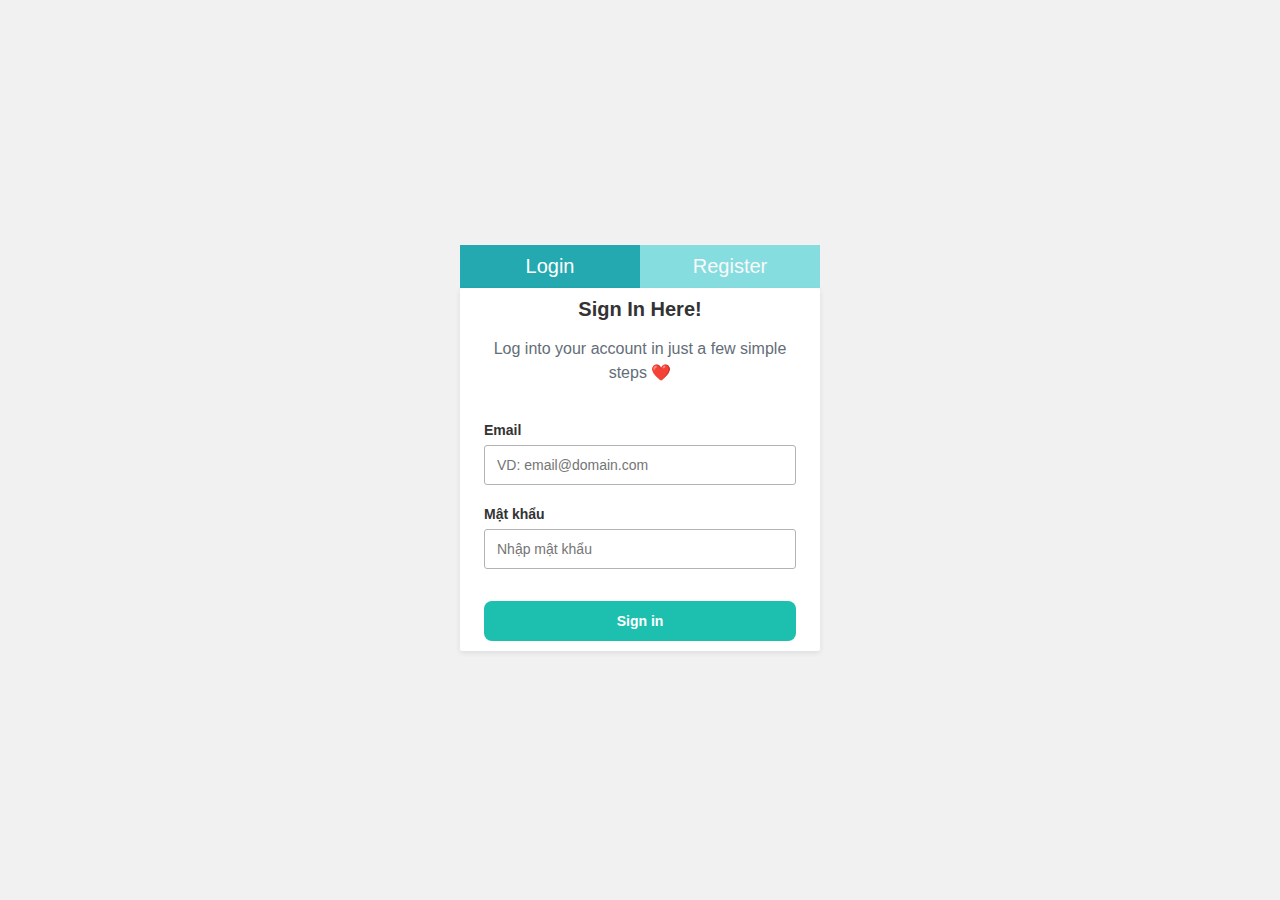
<file: login.html>
<!DOCTYPE html>
<html lang="en">

<head>
    <meta charset="UTF-8">
    <meta http-equiv="X-UA-Compatible" content="IE=edge">
    <meta name="viewport" content="width=device-width, initial-scale=1.0">
    <title>Document</title>
    <link rel="stylesheet" href="./assets/css/login.css">
</head>

<body>
    <div class="main">

        <ul>
            <li class=" tab active">Login</li>
            <li class="tab">Register</li>
        </ul>


        <form action="" method="POST" class="form active" id="login-form">
            <h3 class="heading">Sign In Here!</h3>
            <p class="desc">Log into your account in just a few simple steps ❤️</p>

            <div class="spacer"></div>

            <div class="form-group">
                <label for="email" class="form-label">Email</label>
                <input id="email" name="email" rules="required|email" type="text" placeholder="VD: email@domain.com"
                    class="form-control">
                <span class="form-message"></span>
            </div>

            <div class="form-group">
                <label for="password" class="form-label">Mật khẩu</label>
                <input id="password" name="password" rules="required|min:6" type="text" placeholder="Nhập mật khẩu"
                    class="form-control">
                <span class="form-message"></span>
            </div>

            <button class="form-submit">
                <a href="index.html">Sign in</a>
            </button>
        </form>

        <form action="" method="POST" class="form" id="register-form">
            <h3 class="heading">Register Now!</h3>
            <p class="desc">Join the SetSail community today & set up a free account ❤️</p>

            <div class="spacer"></div>

            <div class="form-group">
                <label for="fullname" class="form-label">User name</label>
                <input id="fullname" name="fullname" rules="required" type="text" placeholder="VD: Huân Nguyễn"
                    class="form-control">
                <span class="form-message"></span>
            </div>

            <div class="form-group">
                <label for="email" class="form-label">Email</label>
                <input id="email" name="email" rules="required|email" type="text" placeholder="VD: email@domain.com"
                    class="form-control">
                <span class="form-message"></span>
            </div>

            <div class="form-group">
                <label for="password" class="form-label">Mật khẩu</label>
                <input id="password" name="password" rules="required|min:6" type="text" placeholder="Nhập mật khẩu"
                    class="form-control">
                <span class="form-message"></span>
            </div>

            <div class="form-group">
                <label for="password_confirmation" class="form-label">Nhập lại mật khẩu</label>
                <input id="password_confirmation" rules="required" name="password_confirmation"
                    placeholder="Nhập lại mật khẩu" type="text" class="form-control">
                <span class="form-message"></span>
            </div>

            <button class="form-submit">Register</button>
        </form>


    </div>

    <script src="./assets/thuvien/validator.js"></script>
    <script>

        // Validator('#register-form', {
        //   onSubmit: function (data) {
        //     console.log(data);
        //   }
        // });

        var form = new Validator('#register-form');
        form.onSubmit = function (formData) {
            console.log(formData);
        }

        var form = new Validator('#login-form');
        form.onSubmit = function (formData) {
            console.log(formData);
        }

        const $ = document.querySelector.bind(document);
        const $$ = document.querySelectorAll.bind(document);

        const tabs = $$('.tab');
        const forms = $$('.form');

        tabs.forEach((tab, index) => {
            const form = forms[index];
            tab.onclick = function () {
                $(".tab.active").classList.remove("active");
                $(".form.active").classList.remove("active");

                this.classList.add("active");
                form.classList.add("active");
            }
        });
    </script>

</body>

</html>
</file>
<file: assets/css/login.css>
* {
    padding   : 0;
    margin    : 0;
    box-sizing: border-box;
}

html {
    color      : #333;
    font-size  : 62.5%;
    font-family: "Open Sans", sans-serif;
}

.main {
    background     : #f1f1f1;
    min-height     : 100vh;
    display        : flex;
    justify-content: center;
    flex-direction : column;
}

.form {
    width        : 360px;
    min-height   : 100px;
    padding      : 10px 24px;
    text-align   : center;
    background   : #fff;
    border-radius: 2px;
    margin       : 0 24px 24px;
    align-self   : center;
    box-shadow   : 0 2px 5px 0 rgba(51, 62, 73, 0.1);
    display      : none;
}

.form .heading {
    font-size: 2rem;
}

.form .desc {
    text-align : center;
    color      : #636d77;
    font-size  : 1.6rem;
    font-weight: lighter;
    line-height: 2.4rem;
    margin-top : 16px;
    font-weight: 300;
}

.form-group {
    display       : flex;
    margin-bottom : 16px;
    flex-direction: column;
}

.form-label,
.form-message {
    text-align: left;
}

.form-label {
    font-weight   : 700;
    padding-bottom: 6px;
    line-height   : 1.8rem;
    font-size     : 1.4rem;
}

.form-control {
    height       : 40px;
    padding      : 8px 12px;
    border       : 1px solid #b3b3b3;
    border-radius: 3px;
    outline      : none;
    font-size    : 1.4rem;
}

.form-control:hover {
    border-color: #1dbfaf;
}

.form-group.invalid .form-control {
    border-color: #f33a58;
}

.form-group.invalid .form-message {
    color: #f33a58;
}

.form-message {
    font-size  : 1.2rem;
    line-height: 1.6rem;
    padding    : 4px 0 0;
}

.form-submit {
    outline         : none;
    background-color: #1dbfaf;
    margin-top      : 12px;
    padding         : 12px 16px;
    font-weight     : 600;
    color           : #fff;
    border          : none;
    width           : 100%;
    font-size       : 14px;
    border-radius   : 8px;
    cursor          : pointer;
}

.form-submit:hover {
    background-color: #1ac7b6;
}

.spacer {
    margin-top: 36px;
}

.form-group_radio {
    display    : flex;
    align-items: center;
}

.form-group_radio span {
    font-size  : 1.4rem;
    margin-left: 8px;
}

.main ul {
    display        : flex;
    justify-content: center;
    align-items    : center;
    list-style     : none;
    margin-top     : 20px;

}

.main ul li {
    font-size       : 2rem;
    padding         : 10px 0;
    background-color: #3fd0d4;
    color           : #fff;
    width           : 180px;
    text-align      : center;
    cursor          : pointer;
    opacity         : 0.6;
}

.main ul li.active {
    background-color: #23a9af;
    opacity         : 1;
}

.form.active {
    display: block;
}

.form-submit a {
    text-decoration: none;
    color          : #fff;
}
</file>
